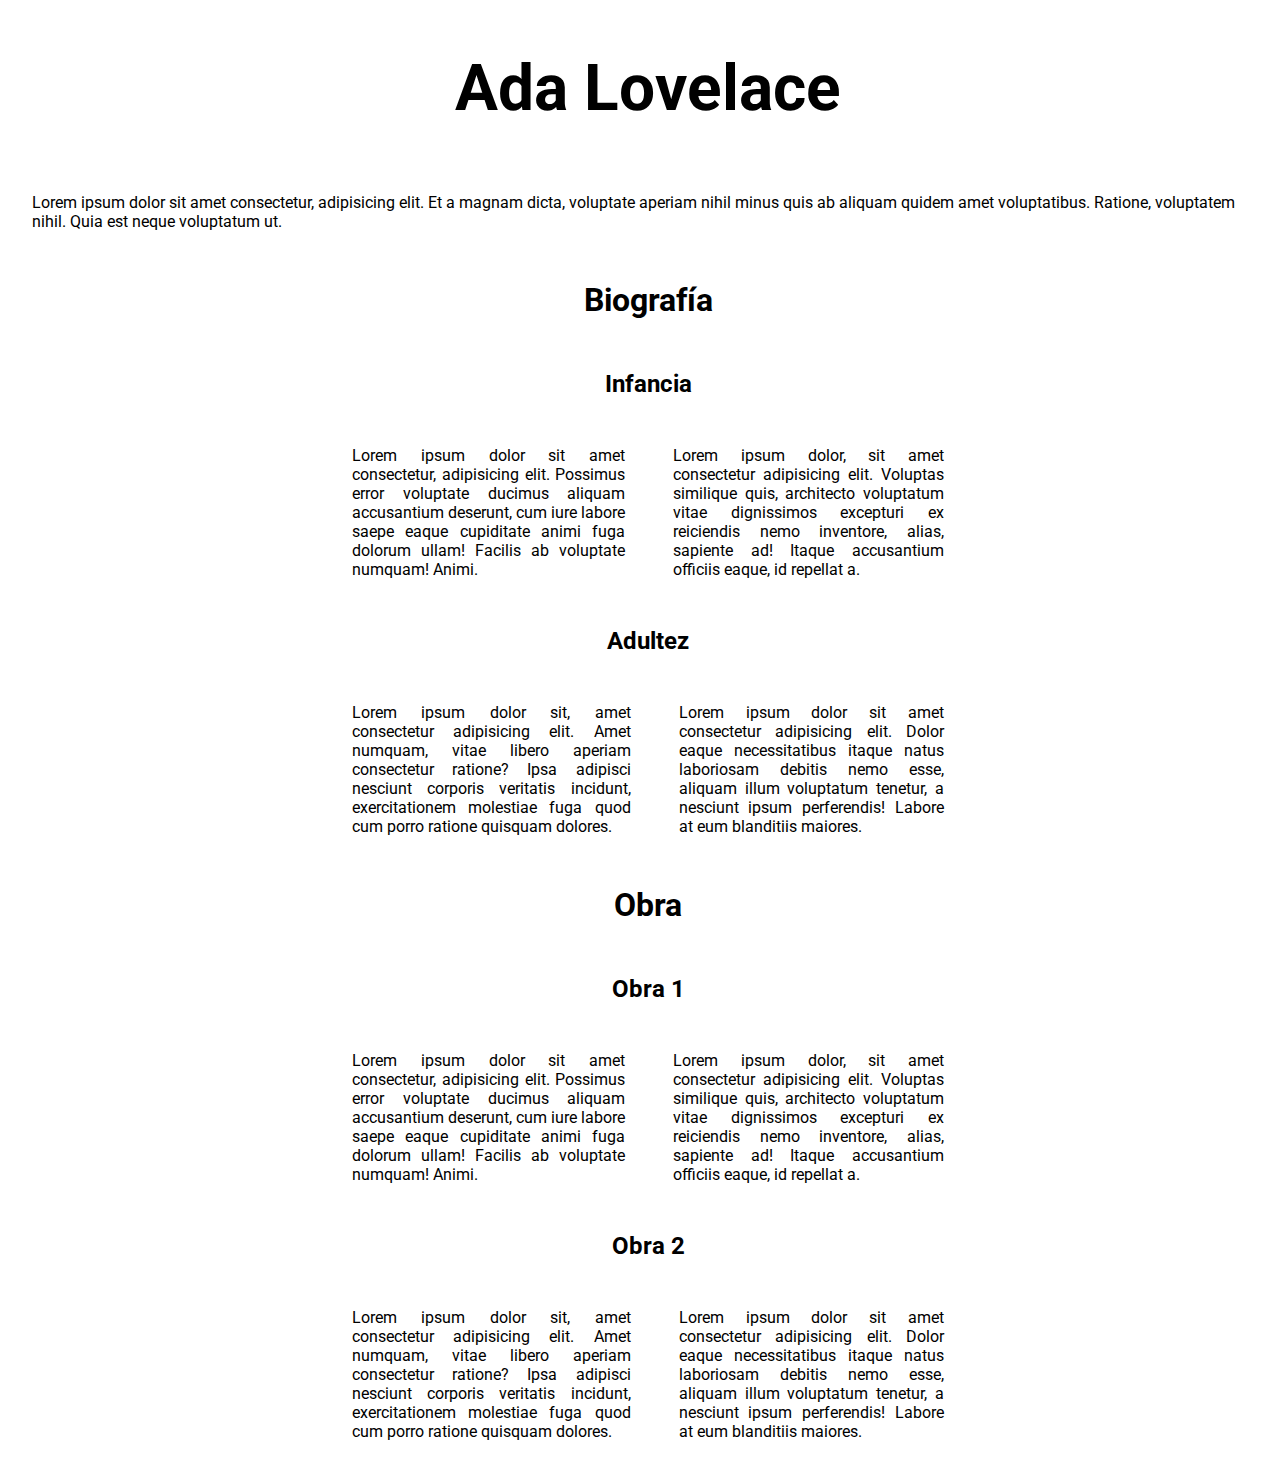
<file: BLOG/index.html>
<!DOCTYPE html>
<html lang="es">
<head>
    <meta charset="UTF-8">
    <meta http-equiv="X-UA-Compatible" content="IE=edge">
    <meta name="viewport" content="width=device-width, initial-scale=1.0">
    <title>Document</title>
    <link href="styles.css"rel="stylesheet"/>
    <link rel="preconnect" href="https://fonts.gstatic.com">
    <link href="https://fonts.googleapis.com/css2?family=Roboto:wght@300&display=swap" rel="stylesheet">
</head>
<body>
    <h1>Ada Lovelace</h1>
    <p>Lorem ipsum dolor sit amet consectetur, adipisicing elit. Et a magnam dicta, voluptate aperiam nihil minus quis ab aliquam quidem amet voluptatibus. Ratione, voluptatem nihil. Quia est neque voluptatum ut.</p>
    <section>
        <h2>Biografía</h2>
        <h3>Infancia</h3>
        <div class="texto">
            <p>Lorem ipsum dolor sit amet consectetur, adipisicing elit. Possimus error voluptate ducimus aliquam accusantium deserunt, cum iure labore saepe eaque cupiditate animi fuga dolorum ullam! Facilis ab voluptate numquam! Animi.</p>
            <p>Lorem ipsum dolor, sit amet consectetur adipisicing elit. Voluptas similique quis, architecto voluptatum vitae dignissimos excepturi ex reiciendis nemo inventore, alias, sapiente ad! Itaque accusantium officiis eaque, id repellat a.</p>
        </div>
        <h3>Adultez</h3>
        <div class="texto">
            <p>Lorem ipsum dolor sit, amet consectetur adipisicing elit. Amet numquam, vitae libero aperiam consectetur ratione? Ipsa adipisci nesciunt corporis veritatis incidunt, exercitationem molestiae fuga quod cum porro ratione quisquam dolores.</p>
            <p>Lorem ipsum dolor sit amet consectetur adipisicing elit. Dolor eaque necessitatibus itaque natus laboriosam debitis nemo esse, aliquam illum voluptatum tenetur, a nesciunt ipsum perferendis! Labore at eum blanditiis maiores.</p>
        </div>
    </section>
    <section>
        <h2>Obra</h2>
        <h3>Obra 1</h3>
        <div class="texto">
            <p>Lorem ipsum dolor sit amet consectetur, adipisicing elit. Possimus error voluptate ducimus aliquam accusantium deserunt, cum iure labore saepe eaque cupiditate animi fuga dolorum ullam! Facilis ab voluptate numquam! Animi.</p>
            <p>Lorem ipsum dolor, sit amet consectetur adipisicing elit. Voluptas similique quis, architecto voluptatum vitae dignissimos excepturi ex reiciendis nemo inventore, alias, sapiente ad! Itaque accusantium officiis eaque, id repellat a.</p>
        </div>        
        <h3>Obra 2</h3>
        <div class="texto">
            <p>Lorem ipsum dolor sit, amet consectetur adipisicing elit. Amet numquam, vitae libero aperiam consectetur ratione? Ipsa adipisci nesciunt corporis veritatis incidunt, exercitationem molestiae fuga quod cum porro ratione quisquam dolores.</p>
            <p>Lorem ipsum dolor sit amet consectetur adipisicing elit. Dolor eaque necessitatibus itaque natus laboriosam debitis nemo esse, aliquam illum voluptatum tenetur, a nesciunt ipsum perferendis! Labore at eum blanditiis maiores.</p>
        </div>
    </section>
</body>
</html>
</file>
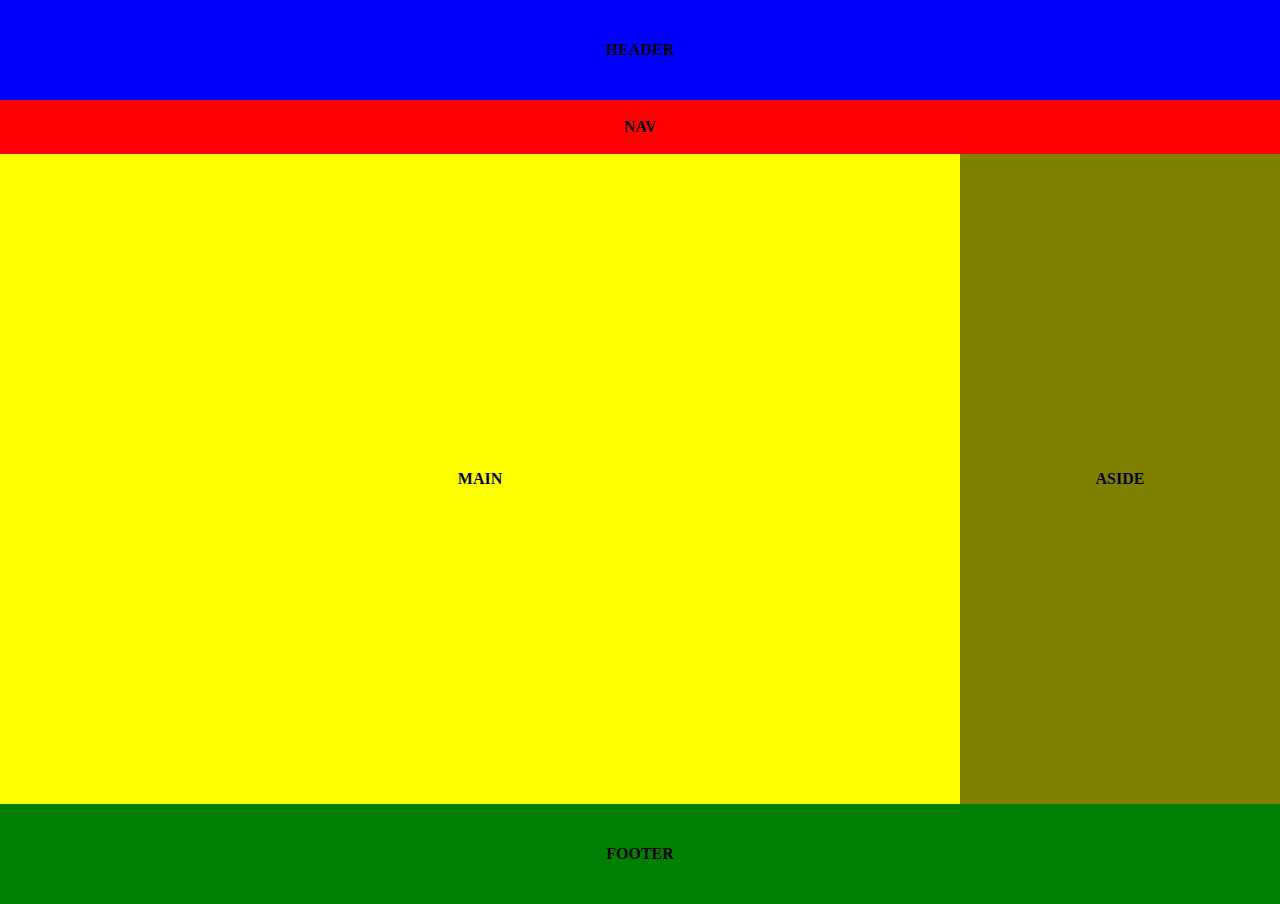
<file: LAYOUT 1/index.html>
<!DOCTYPE html>
<html lang="es">
<head>
    <meta charset="UTF-8">
    <meta http-equiv="X-UA-Compatible" content="IE=edge">
    <meta name="viewport" content="width=device-width, initial-scale=1.0">
    <title>layout 1</title>
    <link href="styles.css"rel="stylesheet"/>
</head>
<body>
    <header>HEADER</header>
    <nav>NAV</nav>
    <div class="container">
        <main>MAIN</main>
       
        <aside>ASIDE</aside>
       
    </div>
    <footer>FOOTER</footer>
</body>
</html>
</file>
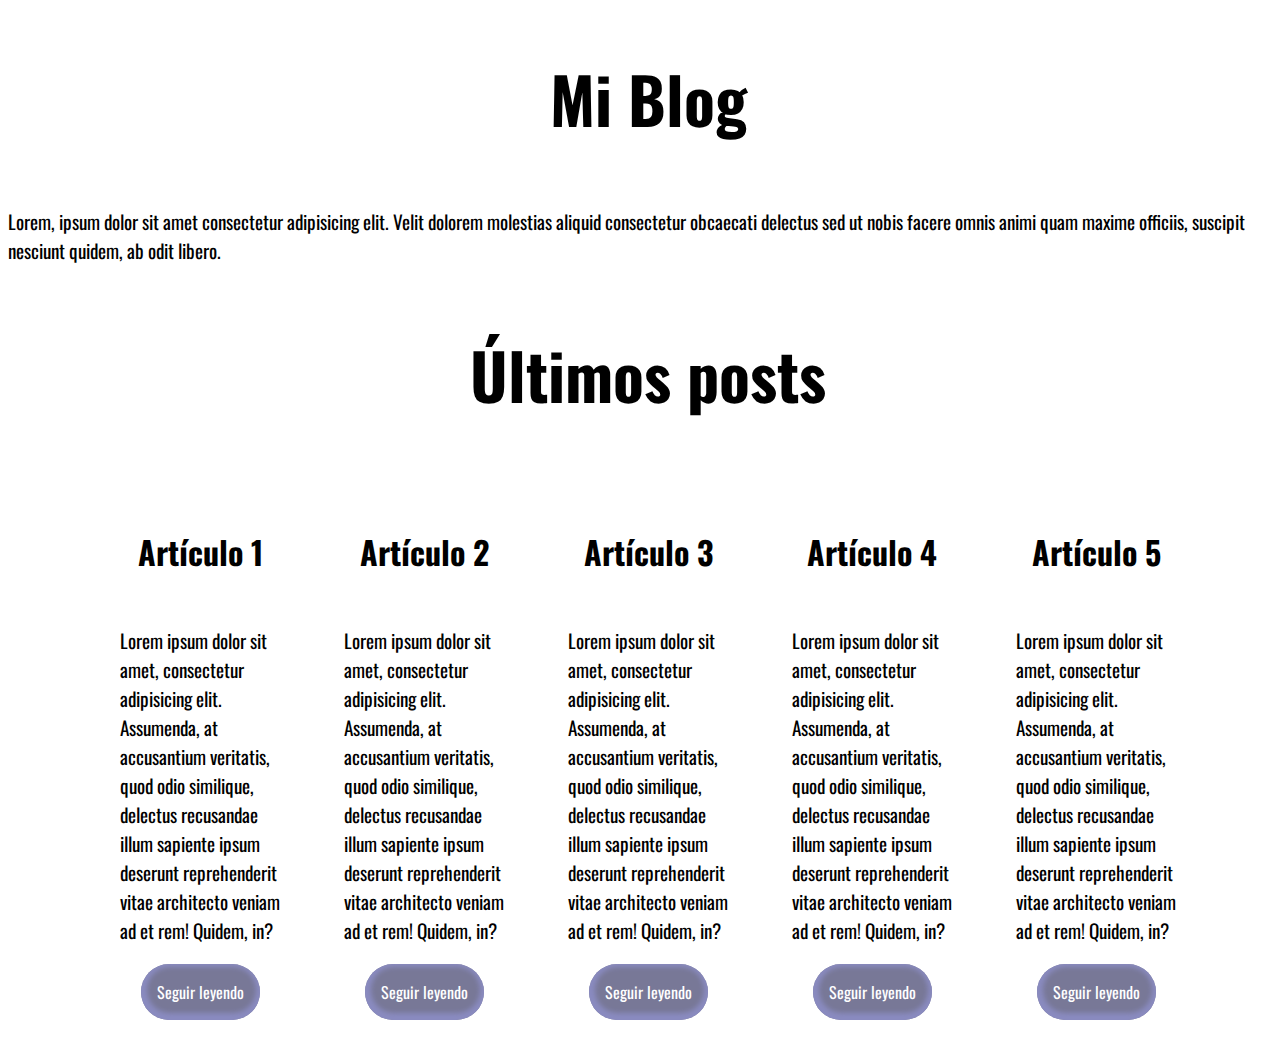
<file: POSTS DE BLOGS/index.html>
<!DOCTYPE html>
<html lang="es">
<head>
    <meta charset="UTF-8">
    <meta http-equiv="X-UA-Compatible" content="IE=edge">
    <meta name="viewport" content="width=device-width, initial-scale=1.0">
    <title>Document</title>
    <link href="styles.css"rel="stylesheet"/>
    <link rel="preconnect" href="https://fonts.gstatic.com">
    <link href="https://fonts.googleapis.com/css2?family=Oswald:wght@300&display=swap" rel="stylesheet">
</head>
<body>
    <h1>Mi Blog</h1>
    <p>Lorem, ipsum dolor sit amet consectetur adipisicing elit. Velit dolorem molestias aliquid consectetur obcaecati delectus sed ut nobis facere omnis animi quam maxime officiis, suscipit nesciunt quidem, ab odit libero.</p>
    <h1>Últimos posts</h1>
    <div class="preview">
        <div class="post">
            <h3>Artículo 1</h3>
            <p>Lorem ipsum dolor sit amet, consectetur adipisicing elit. Assumenda, at accusantium veritatis, quod odio similique, delectus recusandae illum sapiente ipsum deserunt reprehenderit vitae architecto veniam ad et rem! Quidem, in?</p>
            <a href="">Seguir leyendo</a>
        </div>
        <div class="post">
            <h3>Artículo 2</h3>
            <p>Lorem ipsum dolor sit amet, consectetur adipisicing elit. Assumenda, at accusantium veritatis, quod odio similique, delectus recusandae illum sapiente ipsum deserunt reprehenderit vitae architecto veniam ad et rem! Quidem, in?</p>
            <a href="">Seguir leyendo</a>
        </div>
        <div class="post">
            <h3>Artículo 3</h3>
            <p>Lorem ipsum dolor sit amet, consectetur adipisicing elit. Assumenda, at accusantium veritatis, quod odio similique, delectus recusandae illum sapiente ipsum deserunt reprehenderit vitae architecto veniam ad et rem! Quidem, in?</p>
            <a href="">Seguir leyendo</a>
        </div>
        <div class="post">
            <h3>Artículo 4</h3>
            <p>Lorem ipsum dolor sit amet, consectetur adipisicing elit. Assumenda, at accusantium veritatis, quod odio similique, delectus recusandae illum sapiente ipsum deserunt reprehenderit vitae architecto veniam ad et rem! Quidem, in?</p>
            <a href="">Seguir leyendo</a>
        </div>
        <div class="post">
            <h3>Artículo 5</h3>
            <p>Lorem ipsum dolor sit amet, consectetur adipisicing elit. Assumenda, at accusantium veritatis, quod odio similique, delectus recusandae illum sapiente ipsum deserunt reprehenderit vitae architecto veniam ad et rem! Quidem, in?</p>
            <a href="">Seguir leyendo</a>
        </div>
    </div>
</body>
</html>
</file>
<file: BLOG/styles.css>
html,
body{
    width: 100%;
    
}
body{
    font-family: 'Roboto', sans-serif;
    display: flex;
    flex-direction: column;
    justify-content: center;
    align-items: center;
}

h1{
    font-size: 4em;
}
h2{
    font-size: 2em;
}
h3{
    font-size: 1.5em;
}

.texto{
    max-width: 50%;
    display: flex;
    text-align: justify;
}
p{
    margin: 1.5em;
}

section{
    display: flex;
    flex-direction: column;
    align-items: center;
}

@media (max-width: 40em){
    body{
        font-size: 10px;
    }
}
</file>
<file: LAYOUT 1/styles.css>
html,
body{
    width: 100%;
}


body{
    text-align: center;
    font-weight: bold;
    margin: 0;
    height: 100%;
}
  
header,
nav,
main,
aside,
footer{
    display: flex;
    align-items: center;
    justify-content: center;
}

header{
    background-color: blue;
    height: 100px;
}

nav{
    background-color: red;
    height: 54px;
}

.container{
    display: flex;
    height: 650px;
}

main{
    background-color: yellow;
    width: 75%;
    height: 100%;
}


aside{
    background-color: olive;
    width: 25%;
    height: 100%;

}

footer{
    background-color: green;
    height: 100px;
}

@media (max-width: 400px){
    .container{
        flex-direction: column;
        height: 400px;
    }
    main,
    aside{
        width: 100%;
        height: 200px;
    }

}
</file>
<file: POSTS DE BLOGS/styles.css>
html,
body{
    width: 100%;
}

body{
    font-family: 'Oswald', sans-serif;
    display: flex;
    flex-direction: column;
    justify-content: center;
    align-items: center;
}

.preview{
    display: flex;
    align-items: center;
    justify-content:space-around;
    flex-wrap: wrap;
}

.post{
    display: flex;
    flex-direction: column;
    max-width: 10em;
    margin: 2em;
    align-items: center;
}

a{
    text-decoration: none;
    color: white;
    background-color: rgb(120, 120, 151);
    padding: 1em;border-radius: 2em;
    box-shadow: inset 1px -2px 5px 5px rgb(138, 139, 192);
}

h1{
    font-size: 4em;
}

h3{
    font-size: 2em;
}

p{
    font-size: 1.2em;
}

@media (max-width: 900px){
    body{
        font-size: 30px;
    }
}
</file>
